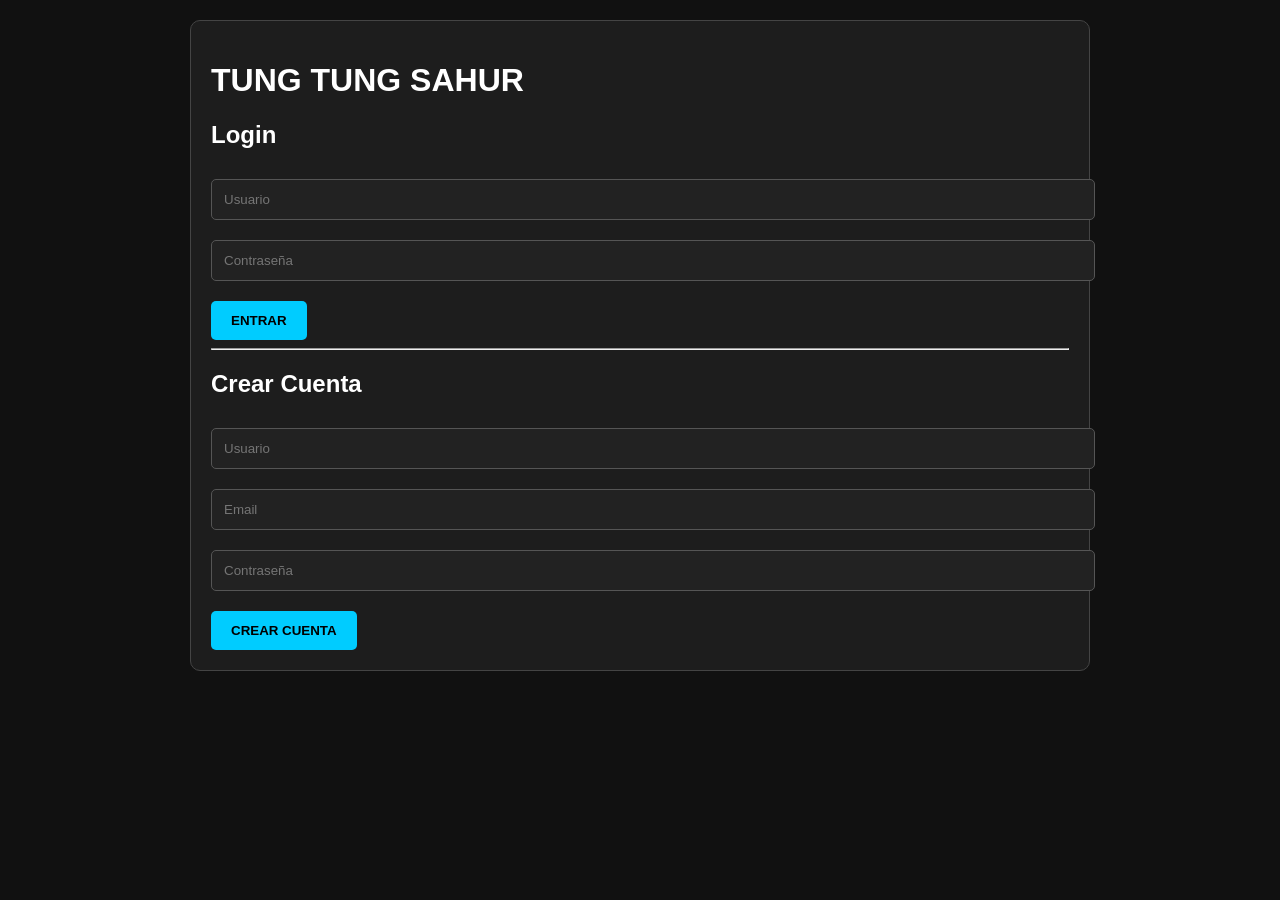
<file: index.html>
<!DOCTYPE html>
<html lang="es">
<head>
<meta charset="UTF-8">
<meta name="viewport" content="width=device-width, initial-scale=1.0">

<title>TUNG TUNG SAHUR PYTHON EDITION</title>

<style>

body{
    margin:0;
    font-family:Arial, Helvetica, sans-serif;
    background:#111;
    color:white;
}

.container{
    max-width:900px;
    margin:auto;
    padding:20px;
}

.card{
    background:#1d1d1d;
    border:1px solid #444;
    border-radius:10px;
    padding:20px;
    margin-bottom:20px;
}

input{
    width:100%;
    padding:12px;
    margin-top:10px;
    margin-bottom:10px;
    background:#222;
    border:1px solid #555;
    color:white;
    border-radius:5px;
}

button{
    padding:12px 20px;
    border:none;
    border-radius:5px;
    cursor:pointer;
    background:#00ccff;
    color:black;
    font-weight:bold;
    margin-top:10px;
}

button:hover{
    opacity:0.8;
}

.hidden{
    display:none;
}

#gachaResult{
    font-size:30px;
    margin-top:20px;
}

.inventory{
    display:grid;
    grid-template-columns:repeat(auto-fill,minmax(80px,1fr));
    gap:10px;
}

.item{
    background:#222;
    border:1px solid #555;
    border-radius:10px;
    text-align:center;
    padding:15px;
    font-size:30px;
}

.leaderboard-entry{
    background:#222;
    padding:10px;
    margin-top:10px;
    border-radius:5px;
}

</style>
</head>

<body>

<div class="container">

<!-- AUTH -->
<div id="authSection" class="card">

<h1>TUNG TUNG SAHUR</h1>

<h2>Login</h2>

<input type="text" id="loginUsername" placeholder="Usuario">
<input type="password" id="loginPassword" placeholder="Contraseña">

<button onclick="login()">ENTRAR</button>

<hr>

<h2>Crear Cuenta</h2>

<input type="text" id="signupUsername" placeholder="Usuario">
<input type="email" id="signupEmail" placeholder="Email">
<input type="password" id="signupPassword" placeholder="Contraseña">

<button onclick="signup()">CREAR CUENTA</button>

</div>

<!-- APP -->
<div id="appSection" class="hidden">

<div class="card">

<h2>Bienvenido <span id="usernameDisplay"></span></h2>

<p>Coins: <span id="coinsDisplay">0</span></p>
<p>Clicks: <span id="clicksDisplay">0</span></p>
<p>Nivel Caos: <span id="chaosDisplay">1</span></p>

<button onclick="doChaosClick()">🌀 CLICK CAÓTICO 🌀</button>
<button onclick="loadQuote()">📜 FRASE</button>
<button onclick="logout()">🚪 SALIR</button>

<p id="quoteBox"></p>

</div>

<!-- PROFILE -->
<div class="card">

<h2>Perfil</h2>

<textarea id="bioInput" style="width:100%;height:100px;background:#222;color:white;"></textarea>

<button onclick="saveProfile()">GUARDAR PERFIL</button>

</div>

<!-- GACHA -->
<div class="card">

<h2>🎁 GACHA 🎁</h2>

<button onclick="pullGacha(10)">Caja Básica - 10 Coins</button>
<button onclick="pullGacha(50)">Caja Premium - 50 Coins</button>

<div id="gachaResult"></div>

</div>

<!-- INVENTORY -->
<div class="card">

<h2>Inventario</h2>

<div id="inventory" class="inventory"></div>

</div>

<!-- LEADERBOARD -->
<div class="card">

<h2>Leaderboard</h2>

<button onclick="loadLeaderboard()">ACTUALIZAR</button>

<div id="leaderboard"></div>

</div>

</div>

</div>

<script>

const API = "http://127.0.0.1:5000";

let currentUser = null;

async function signup(){

    const username = document.getElementById("signupUsername").value;
    const email = document.getElementById("signupEmail").value;
    const password = document.getElementById("signupPassword").value;

    const response = await fetch(API + "/signup",{
        method:"POST",
        headers:{
            "Content-Type":"application/json"
        },
        body:JSON.stringify({
            username,
            email,
            password
        })
    });

    const data = await response.json();

    alert(data.message);
}

async function login(){

    const username = document.getElementById("loginUsername").value;
    const password = document.getElementById("loginPassword").value;

    const response = await fetch(API + "/login",{
        method:"POST",
        headers:{
            "Content-Type":"application/json"
        },
        body:JSON.stringify({
            username,
            password
        })
    });

    const data = await response.json();

    if(data.success){

        currentUser = data.user;

        document.getElementById("authSection").classList.add("hidden");
        document.getElementById("appSection").classList.remove("hidden");

        updateUI();

        loadProfile();

    }else{
        alert(data.message);
    }
}

function logout(){

    currentUser = null;

    document.getElementById("authSection").classList.remove("hidden");
    document.getElementById("appSection").classList.add("hidden");
}

function updateUI(){

    document.getElementById("usernameDisplay").innerText = currentUser.username;
    document.getElementById("coinsDisplay").innerText = currentUser.coins;
    document.getElementById("clicksDisplay").innerText = currentUser.clicks;
    document.getElementById("chaosDisplay").innerText = currentUser.chaos_level;
}

async function doChaosClick(){

    const response = await fetch(API + "/click",{
        method:"POST",
        headers:{
            "Content-Type":"application/json"
        },
        body:JSON.stringify({
            username:currentUser.username
        })
    });

    const data = await response.json();

    currentUser.coins = data.coins;
    currentUser.clicks = data.clicks;
    currentUser.chaos_level = data.chaos_level;

    updateUI();
}

async function pullGacha(cost){

    const response = await fetch(API + "/gacha/pull",{
        method:"POST",
        headers:{
            "Content-Type":"application/json"
        },
        body:JSON.stringify({
            username:currentUser.username,
            cost:cost
        })
    });

    const data = await response.json();

    if(!data.success){
        alert(data.message);
        return;
    }

    const item = data.item;

    document.getElementById("gachaResult").innerHTML = `
        <div>
            <div style="font-size:60px">${item.emoji}</div>
            <div>${item.name}</div>
            <div>${item.rarity}</div>
        </div>
    `;

    await loadProfile();
}

async function loadProfile(){

    const response = await fetch(API + "/profile/" + currentUser.username);

    const data = await response.json();

    const profile = data.profile;

    currentUser.coins = profile.coins;
    currentUser.clicks = profile.clicks;
    currentUser.chaos_level = profile.chaos_level;

    updateUI();

    document.getElementById("bioInput").value = profile.bio;

    const inventory = document.getElementById("inventory");

    inventory.innerHTML = "";

    profile.inventory.forEach(item => {

        inventory.innerHTML += `
            <div class="item">
                <div>${item.emoji}</div>
                <small>${item.rarity}</small>
            </div>
        `;
    });
}

async function saveProfile(){

    const bio = document.getElementById("bioInput").value;

    const response = await fetch(API + "/profile/update",{
        method:"POST",
        headers:{
            "Content-Type":"application/json"
        },
        body:JSON.stringify({
            username:currentUser.username,
            bio:bio
        })
    });

    const data = await response.json();

    if(data.success){
        alert("Perfil guardado");
    }
}

async function loadLeaderboard(){

    const response = await fetch(API + "/leaderboard");

    const data = await response.json();

    const board = document.getElementById("leaderboard");

    board.innerHTML = "";

    data.leaderboard.forEach(user => {

        board.innerHTML += `
            <div class="leaderboard-entry">
                👤 ${user.username}
                <br>
                Nivel: ${user.chaos_level}
                <br>
                Clicks: ${user.clicks}
                <br>
                Coins: ${user.coins}
            </div>
        `;
    });
}

async function loadQuote(){

    const response = await fetch(API + "/chaos-quote");

    const data = await response.json();

    document.getElementById("quoteBox").innerText = data.quote;
}

</script>

</body>
</html>
</file>
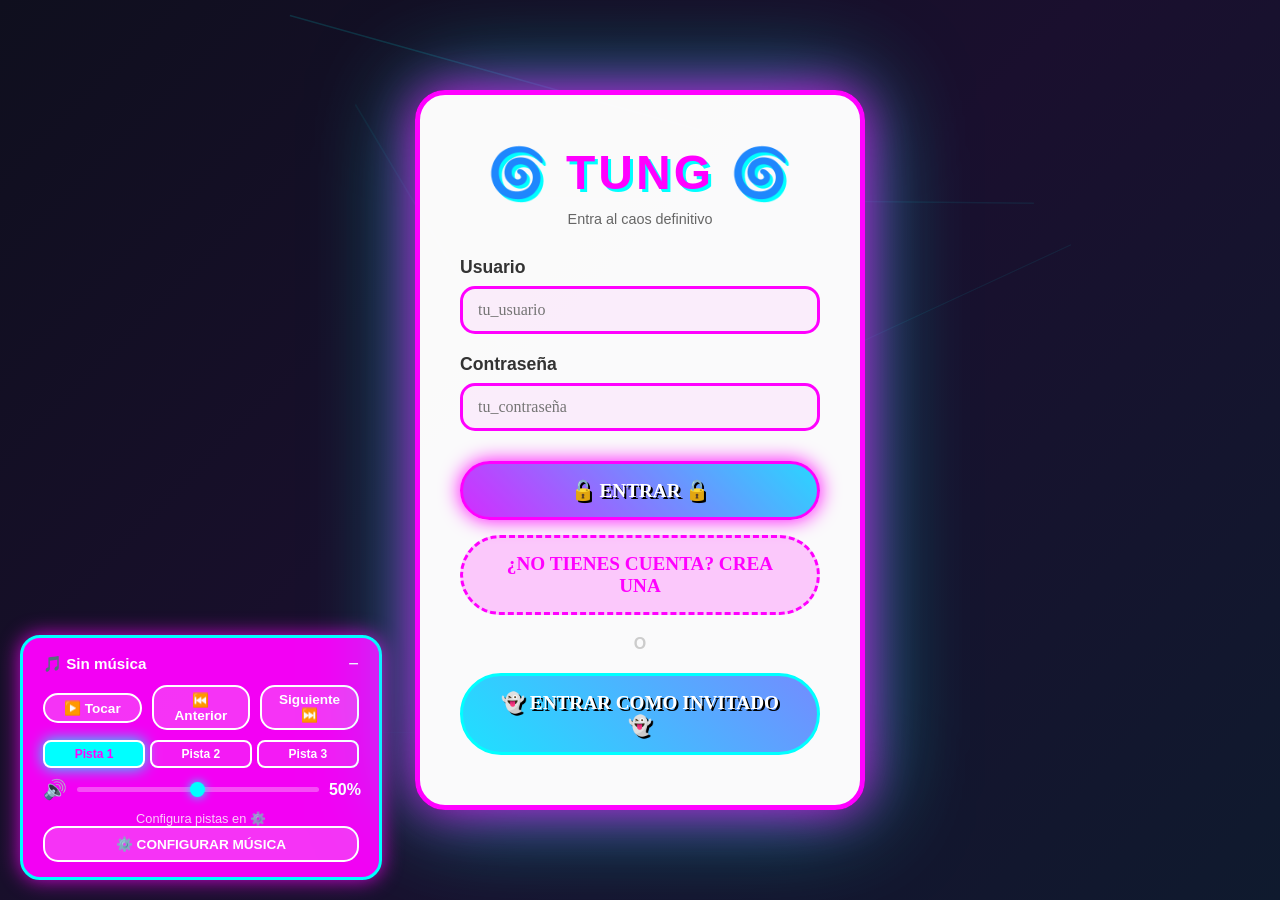
<file: Tung tung sahur/index.html>
<!DOCTYPE html>
<html lang="es">
<head>
    <meta charset="UTF-8">
    <meta name="viewport" content="width=device-width, initial-scale=1.0">
    <title>TUNG TUNG SAHUR - El Brainrot Supremo</title>
    <style>
        * {
            margin: 0;
            padding: 0;
            box-sizing: border-box;
        }

        body {
            font-family: 'Segoe UI', Tahoma, Geneva, Verdana, sans-serif;
            background: linear-gradient(135deg, #0f0f1e 0%, #1a0f2e 50%, #0f1a2e 100%);
            background-attachment: fixed;
            min-height: 100vh;
            overflow-x: hidden;
            color: #ddd;
        }

        #canvas-background {
            position: fixed;
            top: 0;
            left: 0;
            z-index: -1;
        }

        /* ===== PANTALLA DE AUTENTICACIÓN ===== */
        .auth-container {
            display: flex;
            justify-content: center;
            align-items: center;
            min-height: 100vh;
            position: fixed;
            top: 0;
            left: 0;
            width: 100%;
            z-index: 1000;
        }

        .auth-container.hidden {
            display: none;
        }

        .auth-box {
            background: rgba(255, 255, 255, 0.98);
            border-radius: 30px;
            padding: 50px 40px;
            box-shadow: 0 0 50px rgba(255, 0, 255, 0.8), 0 0 100px rgba(0, 255, 255, 0.6);
            border: 5px solid #ff00ff;
            max-width: 450px;
            width: 90%;
            animation: popIn 0.5s ease-out;
        }

        @keyframes popIn {
            0% {
                transform: scale(0.5) rotate(-10deg);
                opacity: 0;
            }
            100% {
                transform: scale(1) rotate(0deg);
                opacity: 1;
            }
        }

        .auth-box h1 {
            color: #ff00ff;
            text-align: center;
            font-size: 3em;
            margin-bottom: 10px;
            text-shadow: 3px 3px #00ffff;
            animation: bounce 0.4s infinite;
        }

        .auth-box p {
            text-align: center;
            color: #666;
            margin-bottom: 30px;
            font-size: 0.9em;
        }

        .form-group {
            margin-bottom: 20px;
        }

        .form-group label {
            display: block;
            color: #333;
            font-weight: bold;
            margin-bottom: 8px;
            font-size: 1.1em;
        }

        .form-group input {
            width: 100%;
            padding: 12px 15px;
            border: 3px solid #ff00ff;
            border-radius: 15px;
            font-size: 1em;
            font-family: 'Comic Sans MS', cursive;
            transition: all 0.3s;
            background: rgba(255, 0, 255, 0.05);
        }

        .form-group input:focus {
            outline: none;
            border-color: #00ffff;
            box-shadow: 0 0 15px #00ffff;
            background: rgba(0, 255, 255, 0.1);
        }

        .button-group {
            display: flex;
            flex-direction: column;
            gap: 15px;
            margin-top: 30px;
        }

        .btn {
            padding: 15px 30px;
            font-size: 1.2em;
            border: none;
            border-radius: 50px;
            cursor: pointer;
            font-weight: bold;
            text-transform: uppercase;
            transition: all 0.3s;
            font-family: 'Comic Sans MS', cursive;
            animation: buttonPulse 2s ease-in-out infinite;
        }

        @keyframes buttonPulse {
            0%, 100% { transform: scale(1); }
            50% { transform: scale(1.05); }
        }

        .btn-primary {
            background: linear-gradient(45deg, #ff00ff, #00ffff, #ffff00);
            background-size: 300% 300%;
            color: white;
            border: 3px solid #ff00ff;
            text-shadow: 2px 2px #000;
            box-shadow: 0 0 20px #ff00ff;
        }

        .btn-primary:hover {
            box-shadow: 0 0 30px #ff00ff, 0 0 50px #00ffff;
            transform: scale(1.05) rotate(2deg);
        }

        .btn-primary:active {
            transform: scale(0.95);
        }

        .btn-secondary {
            background: linear-gradient(45deg, #00ffff, #ff00ff);
            background-size: 300% 300%;
            color: white;
            border: 3px solid #00ffff;
            text-shadow: 2px 2px #000;
        }

        .btn-secondary:hover {
            box-shadow: 0 0 30px #00ffff;
            transform: scale(1.05);
        }

        .btn-ghost {
            background: rgba(255, 0, 255, 0.2);
            color: #ff00ff;
            border: 3px dashed #ff00ff;
        }

        .btn-ghost:hover {
            background: rgba(255, 0, 255, 0.4);
            box-shadow: 0 0 20px #ff00ff;
        }

        .toggle-form {
            text-align: center;
            margin-top: 20px;
            color: #666;
        }

        .toggle-form a {
            color: #ff00ff;
            cursor: pointer;
            text-decoration: underline;
            font-weight: bold;
        }

        .toggle-form a:hover {
            color: #00ffff;
        }

        .error-message {
            background: #ff6b9d;
            color: white;
            padding: 12px 15px;
            border-radius: 15px;
            margin-bottom: 20px;
            text-align: center;
            display: none;
            animation: shake 0.5s;
        }

        .error-message.show {
            display: block;
        }

        @keyframes shake {
            0%, 100% { transform: translateX(0); }
            25% { transform: translateX(-10px); }
            75% { transform: translateX(10px); }
        }

        .divider {
            text-align: center;
            margin: 20px 0;
            color: #ccc;
            font-weight: bold;
        }

        /* ===== PANTALLA PRINCIPAL ===== */
        .main-container {
            display: none;
        }

        .main-container.active {
            display: block;
        }

        header {
            text-align: center;
            padding: 30px 20px;
            text-shadow: none;
            position: relative;
            z-index: 10;
            background: rgba(15, 15, 30, 0.8);
            border-bottom: 2px solid #00ffff;
        }

        .header-top {
            display: flex;
            justify-content: space-between;
            align-items: center;
            margin-bottom: 15px;
            padding: 0 20px;
            gap: 15px;
        }

        .user-info {
            background: rgba(0, 255, 255, 0.1);
            color: #00ffff;
            padding: 10px 20px;
            border-radius: 8px;
            border: 1px solid #00ffff;
            animation: none;
            font-size: 0.95em;
        }

        .user-info span {
            font-weight: bold;
        }

        .logout-btn {
            background: rgba(255, 0, 0, 0.2);
            color: #ff6b9d;
            border: 1px solid #ff6b9d;
            padding: 10px 20px;
            border-radius: 8px;
            cursor: pointer;
            font-weight: bold;
            font-family: 'Segoe UI', Tahoma, Geneva, Verdana, sans-serif;
            transition: all 0.3s;
        }

        .logout-btn:hover {
            background: rgba(255, 0, 0, 0.3);
            box-shadow: 0 0 10px #ff6b9d;
            transform: scale(1.05);
        }

        h1 {
            font-size: 2.5em;
            color: #00ffff;
            text-transform: uppercase;
            letter-spacing: 3px;
            animation: none;
            text-shadow: none;
            margin-bottom: 5px;
        }

        @keyframes bounce {
            0%, 100% { transform: translateY(0) skewY(-2deg); }
            50% { transform: translateY(-30px) skewY(2deg); }
        }

        @keyframes glitch {
            0%, 100% { clip-path: polygon(0 0, 100% 0, 100% 100%, 0 100%); }
            20% { clip-path: polygon(0 20%, 100% 0, 100% 80%, 0 100%); }
            40% { clip-path: polygon(0 0, 100% 20%, 100% 100%, 0 80%); }
        }

        .subtitle {
            font-size: 1.2em;
            color: #ff00ff;
            animation: none;
            display: inline-block;
            text-shadow: none;
            letter-spacing: 2px;
        }

        @keyframes float {
            0%, 100% { transform: translateY(0px); }
            50% { transform: translateY(-10px); }
        }

        .container {
            max-width: 900px;
            margin: 30px auto;
            padding: 20px;
            position: relative;
            z-index: 5;
        }

        .card {
            background: rgba(30, 30, 50, 0.95);
            border-radius: 8px;
            padding: 0;
            margin: 15px 0;
            transform: none;
            box-shadow: 0 4px 15px rgba(0, 255, 255, 0.1);
            border: 1px solid rgba(0, 255, 255, 0.3);
            transition: all 0.3s;
            animation: none;
            overflow: hidden;
        }

        .card:hover {
            transform: translateY(-2px);
            box-shadow: 0 6px 20px rgba(0, 255, 255, 0.2);
            border-color: rgba(0, 255, 255, 0.5);
        }

        .card-header {
            background: linear-gradient(90deg, rgba(0, 255, 255, 0.1), rgba(255, 0, 255, 0.1));
            padding: 15px 20px;
            cursor: pointer;
            display: flex;
            justify-content: space-between;
            align-items: center;
            border-bottom: 1px solid rgba(0, 255, 255, 0.3);
            user-select: none;
        }

        .card-header:hover {
            background: linear-gradient(90deg, rgba(0, 255, 255, 0.2), rgba(255, 0, 255, 0.2));
        }

        .card h2 {
            color: #00ffff;
            font-size: 1.4em;
            margin: 0;
            animation: none;
            text-shadow: none;
        }

        .card-toggle {
            color: #00ffff;
            font-size: 1.3em;
            transition: transform 0.3s;
        }

        .card-toggle.open {
            transform: rotate(180deg);
        }

        .card-content {
            display: none;
            padding: 20px;
            animation: none;
        }

        .card-content.open {
            display: block;
        }

        .card p {
            color: #ccc;
            font-size: 0.95em;
            line-height: 1.6;
            animation: none;
            margin: 0;
        }

        .emoji-wall {
            font-size: 2em;
            text-align: center;
            margin: 20px 0;
            animation: none;
            line-height: 1.2;
            opacity: 0.7;
        }

        @keyframes wiggle {
            0%, 100% { transform: translateX(0) rotateZ(0deg); }
            25% { transform: translateX(-15px) rotateZ(-5deg); }
            75% { transform: translateX(15px) rotateZ(5deg); }
        }

        .button {
            background: linear-gradient(135deg, #00ffff, #ff00ff);
            color: white;
            border: 1px solid rgba(0, 255, 255, 0.5);
            padding: 12px 25px;
            font-size: 1em;
            border-radius: 6px;
            cursor: pointer;
            margin: 10px;
            font-weight: bold;
            text-transform: uppercase;
            transition: all 0.3s;
            animation: none;
            text-shadow: none;
            font-family: 'Segoe UI', Tahoma, Geneva, Verdana, sans-serif;
        }

        .button:hover {
            transform: translateY(-2px);
            box-shadow: 0 0 15px rgba(0, 255, 255, 0.5);
        }

        .button:active {
            transform: translateY(0);
        }

        .gallery {
            display: grid;
            grid-template-columns: repeat(auto-fit, minmax(100px, 1fr));
            gap: 10px;
            margin: 15px 0;
        }

        .gallery-item {
            background: rgba(0, 255, 255, 0.1);
            aspect-ratio: 1;
            border-radius: 8px;
            display: flex;
            align-items: center;
            justify-content: center;
            font-size: 2.5em;
            transform: none;
            box-shadow: none;
            transition: all 0.3s;
            border: 1px solid rgba(0, 255, 255, 0.3);
        }

        @keyframes gradientMove {
            0%, 100% { background-position: 0% 50%; }
            50% { background-position: 100% 50%; }
        }

        .gallery-item:hover {
            background: rgba(0, 255, 255, 0.2);
            border-color: rgba(0, 255, 255, 0.7);
            transform: translateY(-3px);
            box-shadow: 0 4px 12px rgba(0, 255, 255, 0.2);
        }

        footer {
            text-align: center;
            color: #00ffff;
            padding: 30px;
            font-size: 0.95em;
            text-transform: uppercase;
            text-shadow: none;
            position: relative;
            z-index: 5;
            animation: none;
            border-top: 1px solid rgba(0, 255, 255, 0.3);
            background: rgba(15, 15, 30, 0.8);
        }

        .random-text {
            display: inline;
            animation: randomPos 0.2s infinite;
        }

        @keyframes randomPos {
            0%, 100% { transform: translateY(0px) translateX(0px) rotate(0deg); }
            25% { transform: translateY(-5px) translateX(-3px) rotate(-1deg); }
            75% { transform: translateY(5px) translateX(3px) rotate(1deg); }
        }

        .counter {
            position: fixed;
            bottom: 20px;
            right: 20px;
            background: rgba(0, 255, 255, 0.9);
            color: #0f0f1e;
            padding: 12px 20px;
            border-radius: 8px;
            font-size: 1em;
            font-weight: bold;
            z-index: 100;
            border: 1px solid #00ffff;
            box-shadow: 0 0 15px rgba(0, 255, 255, 0.5);
            animation: none;
        }

        /* ===== PERFIL DE USUARIO ===== */
        .profile-container {
            display: none;
            position: fixed;
            top: 0;
            left: 0;
            width: 100%;
            height: 100%;
            background: rgba(0, 0, 0, 0.8);
            z-index: 2000;
            overflow-y: auto;
            padding: 40px 20px;
        }

        .profile-container.active {
            display: flex;
            justify-content: center;
            align-items: flex-start;
            padding-top: 60px;
        }

        .profile-modal {
            background: white;
            border-radius: 30px;
            padding: 40px;
            max-width: 600px;
            width: 100%;
            box-shadow: 0 0 50px rgba(255, 0, 255, 0.8);
            border: 5px solid #ff00ff;
            animation: popIn 0.5s ease-out;
            position: relative;
        }

        .profile-close {
            position: absolute;
            top: 20px;
            right: 20px;
            background: linear-gradient(45deg, #ff0000, #ff6b9d);
            color: white;
            border: none;
            width: 40px;
            height: 40px;
            border-radius: 50%;
            cursor: pointer;
            font-size: 1.5em;
            display: flex;
            align-items: center;
            justify-content: center;
            transition: all 0.3s;
        }

        .profile-close:hover {
            transform: scale(1.1) rotate(90deg);
            box-shadow: 0 0 20px #ff0000;
        }

        .profile-header {
            text-align: center;
            margin-bottom: 30px;
            padding-bottom: 20px;
            border-bottom: 3px dashed #ff00ff;
        }

        .avatar {
            width: 120px;
            height: 120px;
            border-radius: 50%;
            margin: 0 auto 20px;
            display: flex;
            align-items: center;
            justify-content: center;
            font-size: 4em;
            border: 5px solid #ff00ff;
            animation: avatarSpin 20s linear infinite;
            box-shadow: 0 0 20px #ff00ff;
        }

        @keyframes avatarSpin {
            0% { transform: rotate(0deg); }
            100% { transform: rotate(360deg); }
        }

        .avatar.guest {
            background: linear-gradient(45deg, #00ffff, #ffff00);
        }

        .avatar.registered {
            background: linear-gradient(45deg, #ff00ff, #00ffff);
        }

        .profile-username {
            font-size: 2em;
            color: #ff00ff;
            text-shadow: 2px 2px #00ffff;
            margin-bottom: 5px;
        }

        .profile-type {
            display: inline-block;
            padding: 5px 15px;
            border-radius: 20px;
            font-size: 0.9em;
            font-weight: bold;
            margin-top: 10px;
        }

        .profile-type.guest {
            background: #00ffff;
            color: #000;
        }

        .profile-type.registered {
            background: #ff00ff;
            color: white;
        }

        .profile-stats {
            display: grid;
            grid-template-columns: repeat(2, 1fr);
            gap: 15px;
            margin: 30px 0;
        }

        .stat-box {
            background: rgba(255, 0, 255, 0.1);
            border: 3px solid #ff00ff;
            border-radius: 15px;
            padding: 15px;
            text-align: center;
            animation: statPulse 2s ease-in-out infinite;
        }

        @keyframes statPulse {
            0%, 100% { transform: scale(1); }
            50% { transform: scale(1.05); }
        }

        .stat-value {
            font-size: 1.8em;
            font-weight: bold;
            color: #ff00ff;
        }

        .stat-label {
            color: #666;
            font-size: 0.9em;
            margin-top: 5px;
        }

        .profile-section {
            margin: 25px 0;
        }

        .profile-section h3 {
            color: #ff00ff;
            margin-bottom: 15px;
            font-size: 1.3em;
            border-bottom: 2px solid #00ffff;
            padding-bottom: 10px;
        }

        .profile-info {
            display: flex;
            justify-content: space-between;
            align-items: center;
            padding: 10px 0;
            border-bottom: 1px dashed #ddd;
        }

        .profile-info:last-child {
            border-bottom: none;
        }

        .profile-label {
            font-weight: bold;
            color: #333;
        }

        .profile-value {
            color: #666;
        }

        .bio-input {
            width: 100%;
            padding: 12px;
            border: 3px solid #ff00ff;
            border-radius: 10px;
            font-family: 'Comic Sans MS', cursive;
            font-size: 0.95em;
            resize: vertical;
            min-height: 80px;
            background: rgba(255, 0, 255, 0.05);
        }

        .bio-input:focus {
            outline: none;
            border-color: #00ffff;
            box-shadow: 0 0 15px #00ffff;
        }

        .edit-toggle {
            display: flex;
            gap: 10px;
            margin-top: 20px;
        }

        .btn-edit {
            flex: 1;
            padding: 12px;
            background: linear-gradient(45deg, #ff00ff, #00ffff);
            color: white;
            border: none;
            border-radius: 15px;
            cursor: pointer;
            font-weight: bold;
            font-family: 'Comic Sans MS', cursive;
            transition: all 0.3s;
        }

        .btn-edit:hover {
            transform: scale(1.05);
            box-shadow: 0 0 20px #ff00ff;
        }

        .profile-achievements {
            display: grid;
            grid-template-columns: repeat(auto-fit, minmax(80px, 1fr));
            gap: 10px;
            margin-top: 15px;
        }

        .achievement {
            text-align: center;
            padding: 10px;
            background: linear-gradient(45deg, #ff00ff, #00ffff);
            border-radius: 10px;
            font-size: 2em;
            cursor: pointer;
            transition: all 0.3s;
            animation: achievementFloat 2s ease-in-out infinite;
        }

        @keyframes achievementFloat {
            0%, 100% { transform: translateY(0); }
            50% { transform: translateY(-5px); }
        }

        .achievement:hover {
            transform: scale(1.15);
            box-shadow: 0 0 20px #ff00ff;
        }

        /* ===== SISTEMA GACHA ===== */
        .gacha-container {
            display: none;
            position: fixed;
            top: 0;
            left: 0;
            width: 100%;
            height: 100%;
            background: rgba(0, 0, 0, 0.9);
            z-index: 2000;
            overflow-y: auto;
            padding: 40px 20px;
        }

        .gacha-container.active {
            display: flex;
            justify-content: center;
            align-items: flex-start;
            padding-top: 40px;
        }

        .gacha-modal {
            background: white;
            border-radius: 30px;
            padding: 40px;
            max-width: 700px;
            width: 100%;
            box-shadow: 0 0 50px rgba(255, 0, 255, 0.8);
            border: 5px solid #ff00ff;
            animation: popIn 0.5s ease-out;
            position: relative;
        }

        .gacha-close {
            position: absolute;
            top: 20px;
            right: 20px;
            background: linear-gradient(45deg, #ff0000, #ff6b9d);
            color: white;
            border: none;
            width: 40px;
            height: 40px;
            border-radius: 50%;
            cursor: pointer;
            font-size: 1.5em;
            display: flex;
            align-items: center;
            justify-content: center;
            transition: all 0.3s;
        }

        .gacha-close:hover {
            transform: scale(1.1) rotate(90deg);
            box-shadow: 0 0 20px #ff0000;
        }

        .gacha-header {
            text-align: center;
            margin-bottom: 30px;
            padding-bottom: 20px;
            border-bottom: 3px dashed #ff00ff;
        }

        .gacha-header h2 {
            color: #ff00ff;
            font-size: 2.5em;
            text-shadow: 2px 2px #00ffff;
            margin-bottom: 10px;
        }

        .gacha-stats {
            display: grid;
            grid-template-columns: repeat(2, 1fr);
            gap: 15px;
            margin: 20px 0;
        }

        .gacha-stat {
            background: rgba(255, 0, 255, 0.1);
            border: 2px solid #ff00ff;
            border-radius: 10px;
            padding: 10px;
            text-align: center;
        }

        .gacha-stat-value {
            font-size: 1.6em;
            font-weight: bold;
            color: #ff00ff;
        }

        .gacha-stat-label {
            color: #666;
            font-size: 0.85em;
        }

        .gacha-tabs {
            display: flex;
            gap: 10px;
            margin-bottom: 20px;
            border-bottom: 3px solid #ff00ff;
            padding-bottom: 15px;
            flex-wrap: wrap;
        }

        .gacha-tab {
            padding: 8px 15px;
            background: rgba(255, 0, 255, 0.1);
            border: 2px solid #ff00ff;
            border-radius: 20px;
            cursor: pointer;
            font-weight: bold;
            color: #ff00ff;
            transition: all 0.3s;
            font-size: 0.9em;
        }

        .gacha-tab.active {
            background: linear-gradient(45deg, #ff00ff, #00ffff);
            color: white;
            box-shadow: 0 0 15px #ff00ff;
        }

        .gacha-tab:hover {
            transform: scale(1.05);
        }

        .gacha-content {
            display: none;
        }

        .gacha-content.active {
            display: block;
        }

        .gacha-boxes {
            display: grid;
            grid-template-columns: repeat(auto-fit, minmax(150px, 1fr));
            gap: 15px;
            margin-bottom: 20px;
        }

        .gacha-box {
            background: linear-gradient(135deg, #ff00ff, #00ffff);
            border-radius: 15px;
            padding: 20px;
            text-align: center;
            cursor: pointer;
            transition: all 0.3s;
            border: 3px solid #fff;
            box-shadow: 0 0 15px rgba(255, 0, 255, 0.5);
        }

        .gacha-box:hover {
            transform: scale(1.1) rotateY(10deg);
            box-shadow: 0 0 25px rgba(255, 0, 255, 0.8);
        }

        .gacha-box:active {
            transform: scale(0.95);
        }

        .gacha-box-name {
            font-weight: bold;
            color: white;
            margin-bottom: 5px;
            font-size: 0.95em;
            text-shadow: 2px 2px #000;
        }

        .gacha-box-cost {
            font-size: 1.3em;
            color: #ffff00;
            font-weight: bold;
            text-shadow: 1px 1px #000;
        }

        .gacha-inventory-grid {
            display: grid;
            grid-template-columns: repeat(auto-fill, minmax(100px, 1fr));
            gap: 10px;
            margin-top: 20px;
        }

        .gacha-item {
            aspect-ratio: 1;
            border-radius: 15px;
            border: 3px solid #ff00ff;
            display: flex;
            align-items: center;
            justify-content: center;
            font-size: 3em;
            cursor: pointer;
            transition: all 0.3s;
            position: relative;
            overflow: hidden;
        }

        .gacha-item:hover {
            transform: scale(1.1);
            box-shadow: 0 0 20px #ff00ff;
        }

        .gacha-rarity-common {
            background: linear-gradient(135deg, #cccccc, #999999);
            border-color: #666666;
        }

        .gacha-rarity-rare {
            background: linear-gradient(135deg, #4da6ff, #0066ff);
            border-color: #0066ff;
        }

        .gacha-rarity-epic {
            background: linear-gradient(135deg, #9933ff, #6600cc);
            border-color: #6600cc;
        }

        .gacha-rarity-legendary {
            background: linear-gradient(135deg, #ffaa00, #ff6600);
            border-color: #ff6600;
        }

        .gacha-rarity-mythic {
            background: linear-gradient(135deg, #ff00ff, #00ffff);
            border-color: #ff00ff;
            animation: mythicGlow 1.5s ease-in-out infinite;
        }

        @keyframes mythicGlow {
            0%, 100% { box-shadow: 0 0 10px #ff00ff; }
            50% { box-shadow: 0 0 30px #00ffff; }
        }

        .gacha-rarity-label {
            position: absolute;
            top: 5px;
            right: 5px;
            background: rgba(0, 0, 0, 0.7);
            color: white;
            padding: 2px 8px;
            border-radius: 5px;
            font-size: 0.7em;
            font-weight: bold;
        }

        .gacha-pull-result {
            display: none;
            position: fixed;
            top: 50%;
            left: 50%;
            transform: translate(-50%, -50%);
            z-index: 3000;
        }

        .gacha-pull-result.active {
            display: flex;
            flex-direction: column;
            align-items: center;
            gap: 20px;
        }

        .gacha-pull-box {
            background: white;
            border-radius: 20px;
            padding: 40px;
            border: 5px solid #ff00ff;
            box-shadow: 0 0 50px rgba(255, 0, 255, 0.8);
            text-align: center;
            animation: pullPop 0.6s cubic-bezier(0.68, -0.55, 0.265, 1.55);
        }

        @keyframes pullPop {
            0% {
                transform: scale(0) rotate(-180deg);
                opacity: 0;
            }
            100% {
                transform: scale(1) rotate(0);
                opacity: 1;
            }
        }

        .gacha-pull-item {
            font-size: 5em;
            margin: 20px 0;
            animation: itemBounce 0.8s ease-in-out;
        }

        @keyframes itemBounce {
            0%, 100% { transform: scale(1) translateY(0); }
            50% { transform: scale(1.2) translateY(-30px); }
        }

        .gacha-pull-name {
            font-size: 1.8em;
            color: #ff00ff;
            font-weight: bold;
            text-shadow: 2px 2px #00ffff;
            margin: 10px 0;
        }

        .gacha-pull-rarity {
            font-size: 1.3em;
            font-weight: bold;
            padding: 8px 15px;
            border-radius: 15px;
            display: inline-block;
            margin-bottom: 15px;
            color: white;
        }

        .rarity-common { background: #666666; }
        .rarity-rare { background: #0066ff; }
        .rarity-epic { background: #6600cc; }
        .rarity-legendary { background: #ff6600; }
        .rarity-mythic { background: linear-gradient(45deg, #ff00ff, #00ffff); }

        .gacha-pull-text {
            color: #333;
            margin-bottom: 15px;
        }

        .gacha-pull-btn {
            padding: 12px 30px;
            background: linear-gradient(45deg, #ff00ff, #00ffff);
            color: white;
            border: none;
            border-radius: 20px;
            cursor: pointer;
            font-weight: bold;
            font-family: 'Comic Sans MS', cursive;
            transition: all 0.3s;
        }

        .gacha-pull-btn:hover {
            transform: scale(1.1);
            box-shadow: 0 0 20px #ff00ff;
        }

        .gacha-insufficient {
            background: #ff6b9d;
            color: white;
            padding: 15px;
            border-radius: 10px;
            margin-bottom: 15px;
            text-align: center;
            display: none;
        }

        .gacha-insufficient.show {
            display: block;
            animation: shake 0.5s;
        }

        /* ===== SISTEMA DE MÚSICA ===== */
        .music-player {
            position: fixed;
            bottom: 20px;
            left: 20px;
            background: rgba(255, 0, 255, 0.95);
            border: 3px solid #00ffff;
            border-radius: 20px;
            padding: 15px 20px;
            z-index: 500;
            box-shadow: 0 0 20px rgba(255, 0, 255, 0.8);
            animation: playerBounce 0.5s ease-out;
            min-width: 300px;
        }

        @keyframes playerBounce {
            0% {
                transform: scale(0) translateY(100px);
                opacity: 0;
            }
            100% {
                transform: scale(1) translateY(0);
                opacity: 1;
            }
        }

        .music-header {
            color: white;
            font-weight: bold;
            font-size: 0.95em;
            margin-bottom: 10px;
            display: flex;
            justify-content: space-between;
            align-items: center;
        }

        .music-title {
            white-space: nowrap;
            overflow: hidden;
            text-overflow: ellipsis;
            flex: 1;
        }

        .music-toggle-btn {
            background: none;
            border: none;
            color: white;
            font-size: 1.2em;
            cursor: pointer;
            transition: all 0.3s;
        }

        .music-toggle-btn:hover {
            transform: scale(1.2);
            text-shadow: 0 0 10px #00ffff;
        }

        .music-controls {
            display: flex;
            gap: 10px;
            margin-bottom: 10px;
            align-items: center;
        }

        .music-btn {
            background: rgba(255, 255, 255, 0.2);
            border: 2px solid white;
            color: white;
            padding: 5px 12px;
            border-radius: 15px;
            cursor: pointer;
            font-size: 0.85em;
            font-weight: bold;
            transition: all 0.3s;
            flex: 1;
            text-align: center;
        }

        .music-btn:hover {
            background: rgba(255, 255, 255, 0.4);
            transform: scale(1.05);
        }

        .music-btn:active {
            transform: scale(0.95);
        }

        .music-btn.active {
            background: #00ffff;
            color: #ff00ff;
        }

        .volume-control {
            display: flex;
            gap: 10px;
            align-items: center;
            margin-bottom: 10px;
        }

        .volume-slider {
            flex: 1;
            height: 5px;
            background: rgba(255, 255, 255, 0.3);
            border-radius: 5px;
            outline: none;
            -webkit-appearance: none;
            appearance: none;
            cursor: pointer;
        }

        .volume-slider::-webkit-slider-thumb {
            -webkit-appearance: none;
            appearance: none;
            width: 15px;
            height: 15px;
            border-radius: 50%;
            background: #00ffff;
            cursor: pointer;
            box-shadow: 0 0 10px #00ffff;
        }

        .volume-slider::-moz-range-thumb {
            width: 15px;
            height: 15px;
            border-radius: 50%;
            background: #00ffff;
            cursor: pointer;
            border: none;
            box-shadow: 0 0 10px #00ffff;
        }

        .volume-icon {
            color: white;
            font-size: 1.2em;
        }

        .music-track-selector {
            display: flex;
            gap: 5px;
            margin-bottom: 10px;
        }

        .track-btn {
            flex: 1;
            padding: 5px;
            border: 2px solid white;
            background: rgba(255, 255, 255, 0.1);
            color: white;
            border-radius: 8px;
            cursor: pointer;
            font-size: 0.75em;
            transition: all 0.3s;
            font-weight: bold;
        }

        .track-btn.playing {
            background: #00ffff;
            color: #ff00ff;
            box-shadow: 0 0 15px #00ffff;
        }

        .track-btn:hover {
            transform: scale(1.05);
        }

        .music-info {
            color: rgba(255, 255, 255, 0.8);
            font-size: 0.8em;
            text-align: center;
        }

        .music-settings-btn {
            background: rgba(255, 255, 255, 0.2);
            border: 2px solid white;
            color: white;
            padding: 8px 15px;
            border-radius: 15px;
            cursor: pointer;
            font-size: 0.85em;
            transition: all 0.3s;
            width: 100%;
            font-weight: bold;
        }

        .music-settings-btn:hover {
            background: rgba(255, 255, 255, 0.4);
            transform: scale(1.05);
        }

        /* ===== MODAL SETTINGS MÚSICA ===== */
        .music-modal {
            display: none;
            position: fixed;
            top: 0;
            left: 0;
            width: 100%;
            height: 100%;
            background: rgba(0, 0, 0, 0.9);
            z-index: 3000;
            overflow-y: auto;
        }

        .music-modal.active {
            display: flex;
            justify-content: center;
            align-items: flex-start;
            padding: 40px 20px;
        }

        .music-settings-box {
            background: white;
            border-radius: 20px;
            padding: 30px;
            max-width: 600px;
            width: 100%;
            border: 5px solid #ff00ff;
            box-shadow: 0 0 50px rgba(255, 0, 255, 0.8);
            animation: popIn 0.5s ease-out;
        }

        .music-settings-close {
            position: absolute;
            top: 20px;
            right: 20px;
            background: #ff0000;
            color: white;
            border: none;
            width: 40px;
            height: 40px;
            border-radius: 50%;
            cursor: pointer;
            font-size: 1.5em;
            transition: all 0.3s;
            z-index: 3001;
        }

        .music-settings-close:hover {
            transform: scale(1.1) rotate(90deg);
        }

        .music-settings-box h2 {
            color: #ff00ff;
            margin-bottom: 20px;
            text-align: center;
            font-size: 2em;
            text-shadow: 2px 2px #00ffff;
        }

        .music-track-input {
            margin-bottom: 20px;
            padding: 15px;
            background: rgba(255, 0, 255, 0.1);
            border: 2px solid #ff00ff;
            border-radius: 10px;
        }

        .music-track-input label {
            display: block;
            color: #ff00ff;
            font-weight: bold;
            margin-bottom: 8px;
            font-size: 0.95em;
        }

        .music-track-input input {
            width: 100%;
            padding: 10px;
            border: 2px solid #00ffff;
            border-radius: 8px;
            font-family: 'Comic Sans MS', cursive;
            font-size: 0.9em;
            box-sizing: border-box;
        }

        .music-track-input input:focus {
            outline: none;
            box-shadow: 0 0 15px #00ffff;
        }

        .music-save-btn {
            width: 100%;
            padding: 15px;
            background: linear-gradient(45deg, #ff00ff, #00ffff);
            color: white;
            border: none;
            border-radius: 15px;
            cursor: pointer;
            font-weight: bold;
            font-size: 1.1em;
            font-family: 'Comic Sans MS', cursive;
            transition: all 0.3s;
        }

        .music-save-btn:hover {
            transform: scale(1.05);
            box-shadow: 0 0 20px #ff00ff;
        }

        .music-instructions {
            background: rgba(255, 0, 255, 0.1);
            border: 2px dashed #ff00ff;
            border-radius: 10px;
            padding: 15px;
            margin-top: 20px;
            color: #666;
            font-size: 0.9em;
            line-height: 1.6;
        }

        .music-instructions strong {
            color: #ff00ff;
        }
    </style>
</head>
<body>
    <canvas id="canvas-background"></canvas>

    <!-- ===== PANTALLA DE AUTENTICACIÓN ===== -->
    <div class="auth-container" id="authContainer">
        <div class="auth-box">
            <!-- FORMULARIO DE LOGIN -->
            <div id="loginForm">
                <h1>🌀 TUNG 🌀</h1>
                <p>Entra al caos definitivo</p>

                <div class="error-message" id="loginError"></div>

                <form onsubmit="handleLogin(event)">
                    <div class="form-group">
                        <label for="loginUsername">Usuario</label>
                        <input type="text" id="loginUsername" placeholder="tu_usuario" required>
                    </div>

                    <div class="form-group">
                        <label for="loginPassword">Contraseña</label>
                        <input type="password" id="loginPassword" placeholder="tu_contraseña" required>
                    </div>

                    <div class="button-group">
                        <button type="submit" class="btn btn-primary">🔓 ENTRAR 🔓</button>
                        <button type="button" class="btn btn-ghost" onclick="toggleForms()">
                            ¿No tienes cuenta? CREA UNA
                        </button>
                    </div>
                </form>

                <div class="divider">O</div>

                <button type="button" class="btn btn-secondary" onclick="loginAsGuest()" style="width: 100%;">
                    👻 ENTRAR COMO INVITADO 👻
                </button>
            </div>

            <!-- FORMULARIO DE SIGNUP -->
            <div id="signupForm" style="display: none;">
                <h1>✨ CREAR ✨</h1>
                <p>Únete a la locura</p>

                <div class="error-message" id="signupError"></div>

                <form onsubmit="handleSignup(event)">
                    <div class="form-group">
                        <label for="signupUsername">Usuario</label>
                        <input type="text" id="signupUsername" placeholder="tu_usuario" required>
                    </div>

                    <div class="form-group">
                        <label for="signupEmail">Email</label>
                        <input type="email" id="signupEmail" placeholder="tu@email.com" required>
                    </div>

                    <div class="form-group">
                        <label for="signupPassword">Contraseña</label>
                        <input type="password" id="signupPassword" placeholder="tu_contraseña_secreta" required>
                    </div>

                    <div class="form-group">
                        <label for="signupPassword2">Confirmar Contraseña</label>
                        <input type="password" id="signupPassword2" placeholder="repite_tu_contraseña" required>
                    </div>

                    <div class="button-group">
                        <button type="submit" class="btn btn-primary">🎉 CREAR CUENTA 🎉</button>
                        <button type="button" class="btn btn-ghost" onclick="toggleForms()">
                            ¿Ya tienes cuenta? ENTRA
                        </button>
                    </div>
                </form>

                <div class="divider">O</div>

                <button type="button" class="btn btn-secondary" onclick="loginAsGuest()" style="width: 100%;">
                    👻 ENTRAR COMO INVITADO 👻
                </button>
            </div>
        </div>
    </div>

    <!-- ===== PANTALLA PRINCIPAL ===== -->
    <div class="main-container" id="mainContainer">
        <header>
            <div class="header-top">
                <div class="user-info">
                    👤 Bienvenido: <span id="userDisplay">Usuario</span>
                </div>
                <div style="display: flex; gap: 10px;">
                    <button class="logout-btn" onclick="openProfile()" style="background: linear-gradient(45deg, #00ffff, #ff00ff);">
                        👥 PERFIL 👥
                    </button>
                    <button class="logout-btn" onclick="logout()">🚪 SALIR 🚪</button>
                </div>
            </div>
            <h1>🌀 TUNG TUNG SAHUR 🌀</h1>
            <p class="subtitle">EL BRAINROT SUPREMO</p>
        </header>

        <div class="container">
            <div class="card">
                <div class="card-header" onclick="toggleCard(this)">
                    <h2>¿QUÉ ES ESTO?</h2>
                    <span class="card-toggle">▼</span>
                </div>
                <div class="card-content">
                    <p>
                        TUNG TUNG SAHUR es el pico máximo de absurdo digital. No tiene sentido.
                        No necesita tenerlo. Es simplemente... <span class="random-text">TUNG TUNG SAHUR</span>.
                        Tu cerebro está sufriendo una fragmentación en tiempo real.
                    </p>
                </div>
            </div>

            <div class="emoji-wall">
                🧠 💨 🌪️ ⚡ 🔥 💀 👻 🌀 ✨ 🎪 🎨
            </div>

            <div class="card">
                <div class="card-header" onclick="toggleCard(this)">
                    <h2>LAS REGLAS DEL CAOS</h2>
                    <span class="card-toggle">▼</span>
                </div>
                <div class="card-content">
                    <p>
                        1️⃣ No preguntes qué es TUNG TUNG SAHUR<br>
                        2️⃣ Si preguntas, ya es demasiado tarde<br>
                        3️⃣ TUNG TUNG nunca muere (ya está muerto)<br>
                        4️⃣ SAHUR es la verdad (y también la mentira)<br>
                        5️⃣ Todo tiene sentido en el caos total<br>
                        6️⃣ No hay regla 6️⃣<br>
                        7️⃣ Espera, hay una regla 6️⃣<br>
                    </p>
                </div>
            </div>

            <div class="emoji-wall">
                🎺 🎸 🥁 🎹 🎤 🎧 🎵 🎶 🎼
            </div>

            <div class="card">
                <div class="card-header" onclick="toggleCard(this)">
                    <h2>LA GALERÍA DEL CAOS</h2>
                    <span class="card-toggle">▼</span>
                </div>
                <div class="card-content">
                    <div class="gallery">
                        <div class="gallery-item">🌀</div>
                        <div class="gallery-item">💀</div>
                        <div class="gallery-item">🧠</div>
                        <div class="gallery-item">⚡</div>
                        <div class="gallery-item">🔥</div>
                        <div class="gallery-item">👽</div>
                        <div class="gallery-item">🌪️</div>
                        <div class="gallery-item">✨</div>
                        <div class="gallery-item">💥</div>
                        <div class="gallery-item">🎆</div>
                        <div class="gallery-item">👹</div>
                        <div class="gallery-item">🤯</div>
                    </div>
                </div>
            </div>

            <div class="card">
                <div class="card-header" onclick="toggleCard(this)">
                    <h2>ESTADÍSTICAS IMPOSIBLES</h2>
                    <span class="card-toggle">▼</span>
                </div>
                <div class="card-content">
                    <p>
                        📊 Personas afectadas: ∞²<br>
                        📈 Neuronas perdidas: 47 CUATRILLONES<br>
                        🎯 Sentido logrado: -50% (menos que nada)<br>
                        💫 Diversión obtenida: 9000% x 2000%<br>
                        🌍 Realidad doblada: SI (y triplicada)<br>
                        🔮 El futuro: TODO ES TUNG TUNG SAHUR<br>
                    </p>
                </div>
            </div>

            <div class="emoji-wall">
                👨‍🎨 🎭 🎪 🎨 🖼️ 🎬 📹 🎞️
            </div>

            <div class="card">
                <div class="card-header" onclick="toggleCard(this)">
                    <h2>CITAS DE PERSONAS QUE NO EXISTEN</h2>
                    <span class="card-toggle">▼</span>
                </div>
                <div class="card-content">
                    <p>
                        "TUNG TUNG SAHUR salvó mi vida" - Un fantasma<br>
                        "Finalmente lo entiendo" - Tu vecino del 5to piso que no existe<br>
                        "Tiene perfecto sentido" - Las matemáticas rotas<br>
                        "10/10, 11/10, ∞/∞" - El universo mismo<br>
                        "¿Qué es TUNG TUNG SAHUR?" - También tu pregunta<br>
                    </p>
                </div>
            </div>

            <div class="card">
                <div class="card-header" onclick="toggleCard(this)">
                    <h2>SECCIONES ALEATORIAS</h2>
                    <span class="card-toggle">▼</span>
                </div>
                <div class="card-content">
                    <p>
                        📌 Los pingüinos no vuelan pero TUNG TUNG SAHUR sí<br>
                        🌮 Si comes 3 tacos al mismo tiempo, escuchas TUNG TUNG SAHUR<br>
                        🧲 La gravedad solo funciona si le dices "SAHUR"<br>
                        🎓 Existe una universidad dedicada solo a esto<br>
                        🏆 Has ganado el premio Nobel de Confusión (felicitaciones)<br>
                    </p>
                </div>
            </div>

            <center>
                <button class="button" onclick="activateChaos()">
                    🌪️ PRESIÓNAME 🌪️
                </button>
                <button class="button" onclick="location.reload()">
                    🔄 NUEVAMENTE 🔄
                </button>
                <button class="button" onclick="toggleFullscreenChaos()">
                    🎆 CAOS EXTREMO 🎆
                </button>
            </center>

            <div class="emoji-wall" style="margin-top: 30px;">
                🌈 🦄 🎉 🎊 🎈 🎁 💝
            </div>
        </div>

        <footer>
            <p>© 2026 TUNG TUNG SAHUR ENTERPRISES™ (y también ©∞)</p>
            <p style="font-size: 0.9em; margin-top: 10px;">
                "En un mundo de caos, SÉ TUNG TUNG SAHUR... O NO... QUIÉN SABE"
            </p>
        </footer>
    </div>

    <!-- ===== MODAL DE PERFIL ===== -->
    <div class="profile-container" id="profileContainer">
        <div class="profile-modal">
            <button class="profile-close" onclick="closeProfile()">✕</button>

            <div class="profile-header">
                <div class="avatar" id="profileAvatar">👤</div>
                <div class="profile-username" id="profileUsername">Usuario</div>
                <span class="profile-type" id="profileType">Usuario</span>
            </div>

            <div class="profile-stats">
                <div class="stat-box">
                    <div class="stat-value" id="statClicks">0</div>
                    <div class="stat-label">Clicks Totales</div>
                </div>
                <div class="stat-box">
                    <div class="stat-value" id="statTime">0m</div>
                    <div class="stat-label">Tiempo en Caos</div>
                </div>
                <div class="stat-box">
                    <div class="stat-value" id="statLevel">1</div>
                    <div class="stat-label">Nivel de Caos</div>
                </div>
                <div class="stat-box">
                    <div class="stat-value" id="statBalance">100</div>
                    <div class="stat-label">TUNG Coins</div>
                </div>
            </div>

            <div class="profile-section" id="profileInfoSection">
                <h3>📋 Información Personal</h3>
                <div class="profile-info">
                    <span class="profile-label">Usuario:</span>
                    <span class="profile-value" id="infUsername">usuario</span>
                </div>
                <div class="profile-info" id="emailInfo">
                    <span class="profile-label">Email:</span>
                    <span class="profile-value" id="infEmail">email@example.com</span>
                </div>
                <div class="profile-info">
                    <span class="profile-label">Miembro desde:</span>
                    <span class="profile-value" id="infJoinDate">Hoy</span>
                </div>
                <div class="profile-info">
                    <span class="profile-label">Tipo de Cuenta:</span>
                    <span class="profile-value" id="infAccountType">Registrado</span>
                </div>
            </div>

            <div class="profile-section">
                <h3>✍️ Biografía</h3>
                <textarea class="bio-input" id="bioInput" placeholder="Cuéntanos sobre ti..." readonly></textarea>
            </div>

            <div class="profile-section">
                <h3>🏆 Logros</h3>
                <div class="profile-achievements" id="achievementsList">
                    <div class="achievement" title="Primer Click">🖱️</div>
                    <div class="achievement" title="100 Clicks">💯</div>
                    <div class="achievement" title="Miembro VIP">👑</div>
                    <div class="achievement" title="Caos Total">🌀</div>
                </div>
            </div>

            <div class="edit-toggle">
                <button class="btn-edit" onclick="toggleEditProfile()">✏️ EDITAR PERFIL</button>
                <button class="btn-edit" id="saveProfileBtn" onclick="saveProfile()" style="display: none;">💾 GUARDAR</button>
            </div>

            <div style="text-align: center; margin-top: 25px; border-top: 2px dashed #ff00ff; padding-top: 20px;">
                <button class="btn-edit" onclick="openGacha()" style="background: linear-gradient(45deg, #ffaa00, #ff6600); width: 100%;">
                    🎁 ABRIR GACHA (Coleccionar Avatares) 🎁
                </button>
            </div>
        </div>
    </div>

    <!-- ===== MODAL DE GACHA ===== -->
    <div class="gacha-container" id="gachaContainer">
        <div class="gacha-modal">
            <button class="gacha-close" onclick="closeGacha()">✕</button>

            <div class="gacha-header">
                <h2>🎁 SISTEMA DE GACHA 🎁</h2>
                <p>Colecciona avatares con diferentes rarezas</p>
            </div>

            <div class="gacha-stats">
                <div class="gacha-stat">
                    <div class="gacha-stat-value" id="gachaCoinDisplay">0</div>
                    <div class="gacha-stat-label">TUNG Coins</div>
                </div>
                <div class="gacha-stat">
                    <div class="gacha-stat-value" id="gachaCollectionDisplay">0</div>
                    <div class="gacha-stat-label">Avatares</div>
                </div>
            </div>

            <div class="gacha-insufficient" id="insufficientWarning">
                ❌ No tienes suficientes TUNG Coins para esta tirada
            </div>

            <!-- TABS -->
            <div class="gacha-tabs">
                <div class="gacha-tab active" onclick="switchGachaTab('pulls')">🎲 Tiradas</div>
                <div class="gacha-tab" onclick="switchGachaTab('inventory')">📦 Inventario</div>
                <div class="gacha-tab" onclick="switchGachaTab('stats')">📊 Estadísticas</div>
            </div>

            <!-- TAB: TIRADAS -->
            <div class="gacha-content active" id="pullsTab">
                <h3 style="color: #ff00ff; margin-bottom: 15px;">Selecciona una caja para tirar</h3>
                <div class="gacha-boxes">
                    <div class="gacha-box" onclick="pullGacha('basic', 10)">
                        <div class="gacha-box-name">Caja Básica</div>
                        <div class="gacha-box-cost">💰 10 Coins</div>
                    </div>
                    <div class="gacha-box" style="background: linear-gradient(135deg, #4da6ff, #0066ff);" onclick="pullGacha('rare', 30)">
                        <div class="gacha-box-name">Caja Rara</div>
                        <div class="gacha-box-cost">💰 30 Coins</div>
                    </div>
                    <div class="gacha-box" style="background: linear-gradient(135deg, #9933ff, #6600cc);" onclick="pullGacha('epic', 75)">
                        <div class="gacha-box-name">Caja Épica</div>
                        <div class="gacha-box-cost">💰 75 Coins</div>
                    </div>
                    <div class="gacha-box" style="background: linear-gradient(135deg, #ffaa00, #ff6600);" onclick="pullGacha('legendary', 150)">
                        <div class="gacha-box-name">Caja Legendaria</div>
                        <div class="gacha-box-cost">💰 150 Coins</div>
                    </div>
                </div>

                <div style="margin-top: 20px; padding: 15px; background: rgba(255, 0, 255, 0.1); border-radius: 10px; border: 2px dashed #ff00ff;">
                    <h4 style="color: #ff00ff; margin-bottom: 10px;">💡 Cómo obtener Coins:</h4>
                    <ul style="color: #666; text-align: left; margin-left: 20px;">
                        <li>🖱️ Cada click en la página = +1 Coin</li>
                        <li>⏰ Permanece activo para ganar más Coins</li>
                        <li>🎮 Interactúa con elementos para bonificaciones</li>
                    </ul>
                </div>
            </div>

            <!-- TAB: INVENTARIO -->
            <div class="gacha-content" id="inventoryTab">
                <h3 style="color: #ff00ff; margin-bottom: 15px;">Tus Avatares Coleccionados</h3>
                <div class="gacha-inventory-grid" id="gachaInventory">
                    <p style="color: #999; grid-column: 1/-1; text-align: center;">Aún no tienes avatares. ¡Haz una tirada!</p>
                </div>
            </div>

            <!-- TAB: ESTADÍSTICAS -->
            <div class="gacha-content" id="statsTab">
                <div style="display: grid; grid-template-columns: repeat(2, 1fr); gap: 15px;">
                    <div style="background: rgba(255, 0, 255, 0.1); padding: 15px; border-radius: 10px; border: 2px solid #ff00ff;">
                        <div style="color: #ff00ff; font-weight: bold; font-size: 1.2em;" id="statsTotalPulls">0</div>
                        <div style="color: #666; font-size: 0.9em;">Tiradas Totales</div>
                    </div>
                    <div style="background: rgba(255, 0, 255, 0.1); padding: 15px; border-radius: 10px; border: 2px solid #ff00ff;">
                        <div style="color: #ff00ff; font-weight: bold; font-size: 1.2em;" id="statsCoinsSpent">0</div>
                        <div style="color: #666; font-size: 0.9em;">Coins Gastados</div>
                    </div>
                </div>

                <div style="margin-top: 20px;">
                    <h4 style="color: #ff00ff; margin-bottom: 10px;">Rarezas Obtenidas:</h4>
                    <div style="display: grid; grid-template-columns: repeat(2, 1fr); gap: 10px;">
                        <div style="background: #cccccc; padding: 10px; border-radius: 8px; text-align: center;">
                            <div style="font-weight: bold;">Común</div>
                            <div style="color: #333; font-size: 1.3em;" id="rarityCountCommon">0</div>
                        </div>
                        <div style="background: #0066ff; color: white; padding: 10px; border-radius: 8px; text-align: center;">
                            <div style="font-weight: bold;">Raro</div>
                            <div style="font-size: 1.3em;" id="rarityCountRare">0</div>
                        </div>
                        <div style="background: #6600cc; color: white; padding: 10px; border-radius: 8px; text-align: center;">
                            <div style="font-weight: bold;">Épico</div>
                            <div style="font-size: 1.3em;" id="rarityCountEpic">0</div>
                        </div>
                        <div style="background: #ff6600; color: white; padding: 10px; border-radius: 8px; text-align: center;">
                            <div style="font-weight: bold;">Legendario</div>
                            <div style="font-size: 1.3em;" id="rarityCountLegendary">0</div>
                        </div>
                    </div>
                </div>
            </div>
        </div>
    </div>

    <!-- ===== RESULTADO DE PULL ===== -->
    <div class="gacha-pull-result" id="pullResultModal">
        <div class="gacha-pull-box">
            <div style="font-size: 2em; margin-bottom: 15px;">🎉 ¡TIRADA! 🎉</div>
            <div class="gacha-pull-item" id="pullResultEmoji">👤</div>
            <div class="gacha-pull-name" id="pullResultName">Avatar Name</div>
            <div class="gacha-pull-rarity" id="pullResultRarity">Rarity</div>
            <div class="gacha-pull-text" id="pullResultCategory">Categoría</div>
            <button class="gacha-pull-btn" onclick="closePullResult()">✓ ACEPTAR</button>
        </div>
    </div>

    <div id="counter" class="counter" style="display:none;">Clicks: <span id="click-count">0</span></div>

    <!-- ===== REPRODUCTOR DE MÚSICA ===== -->
    <audio id="audioPlayer" loop style="display: none;"></audio>

    <div class="music-player" id="musicPlayer">
        <div class="music-header">
            <div class="music-title" id="musicTitle">🎵 Música</div>
            <button class="music-toggle-btn" onclick="toggleMusicPlayer()">−</button>
        </div>

        <div id="musicControls">
            <div class="music-controls">
                <button class="music-btn" onclick="toggleMusic()" id="playPauseBtn">▶️ Tocar</button>
                <button class="music-btn" onclick="prevTrack()">⏮️ Anterior</button>
                <button class="music-btn" onclick="nextTrack()">Siguiente ⏭️</button>
            </div>

            <div class="music-track-selector" id="trackSelector">
                <button class="track-btn playing" data-track="0" onclick="playTrack(0)">Pista 1</button>
                <button class="track-btn" data-track="1" onclick="playTrack(1)">Pista 2</button>
                <button class="track-btn" data-track="2" onclick="playTrack(2)">Pista 3</button>
            </div>

            <div class="volume-control">
                <span class="volume-icon">🔊</span>
                <input type="range" min="0" max="100" value="50" class="volume-slider" id="volumeSlider" onchange="changeVolume(this.value)">
                <span style="color: white; font-weight: bold; width: 30px; text-align: right;" id="volumePercent">50%</span>
            </div>

            <div class="music-info" id="musicInfo">
                Muted / Haz click en ⚙️ para configurar
            </div>

            <button class="music-settings-btn" onclick="openMusicSettings()">⚙️ CONFIGURAR MÚSICA</button>
        </div>
    </div>

    <!-- ===== MODAL SETTINGS MÚSICA ===== -->
    <div class="music-modal" id="musicModal">
        <button class="music-settings-close" onclick="closeMusicSettings()">✕</button>
        <div class="music-settings-box">
            <h2>🎵 CONFIGURAR MÚSICA 🎵</h2>

            <div id="tracksContainer">
                <div class="music-track-input">
                    <label for="track0">🎵 Pista 1 - URL (ej: https://...mp3)</label>
                    <input type="text" id="track0" placeholder="https://ejemplo.com/cancion1.mp3">
                </div>
                <div class="music-track-input">
                    <label for="track1">🎵 Pista 2 - URL (ej: https://...mp3)</label>
                    <input type="text" id="track1" placeholder="https://ejemplo.com/cancion2.mp3">
                </div>
                <div class="music-track-input">
                    <label for="track2">🎵 Pista 3 - URL (ej: https://...mp3)</label>
                    <input type="text" id="track2" placeholder="https://ejemplo.com/cancion3.mp3">
                </div>
            </div>

            <button class="music-save-btn" onclick="saveMusicTracks()">💾 GUARDAR PISTAS</button>

            <div class="music-instructions">
                <strong>📝 Cómo agregar tu música:</strong><br>
                1️⃣ Obtén URLs públicas de tus canciones (YouTube Music, SoundCloud, tu servidor, etc.)<br>
                2️⃣ Pega las URLs en los campos de "Pista 1", "Pista 2" y "Pista 3"<br>
                3️⃣ Haz click en "GUARDAR PISTAS"<br>
                4️⃣ Las canciones aparecerán en el reproductor<br><br>
                <strong>💡 Fuentes de música:</strong><br>
                • Soundcloud: Botón descargar (algunos tracks)<br>
                • YouTube: Usa convertidores YouTube to MP3<br>
                • Servidores personales: Sube tu música<br>
                • Royalty-free: Pixabay, Freesound, Incompetech<br><br>
                <strong>⚠️ Nota:</strong> Las URLs deben ser públicamente accesibles y soportar CORS
            </div>
        </div>
    </div>

    <script>
        // ===== VARIABLES GLOBALES =====
        let clickCount = 0;
        let currentUser = null;
        let userProfiles = {};
        let sessionStartTime = null;
        let isEditingProfile = false;

        // ===== SISTEMA DE AUTENTICACIÓN =====
        function toggleForms() {
            const loginForm = document.getElementById('loginForm');
            const signupForm = document.getElementById('signupForm');
            loginForm.style.display = loginForm.style.display === 'none' ? 'block' : 'none';
            signupForm.style.display = signupForm.style.display === 'none' ? 'block' : 'none';
        }

        function handleLogin(event) {
            event.preventDefault();
            const username = document.getElementById('loginUsername').value;
            const password = document.getElementById('loginPassword').value;
            const errorDiv = document.getElementById('loginError');

            const users = JSON.parse(localStorage.getItem('users') || '{}');

            if (!users[username]) {
                errorDiv.textContent = '❌ Usuario no encontrado';
                errorDiv.classList.add('show');
                return;
            }

            if (users[username].password !== password) {
                errorDiv.textContent = '❌ Contraseña incorrecta';
                errorDiv.classList.add('show');
                return;
            }

            errorDiv.classList.remove('show');
            currentUser = { username: username, type: 'registered' };
            localStorage.setItem('currentUser', JSON.stringify(currentUser));
            loadUserProfiles();
            sessionStartTime = Date.now();
            showMainContainer();
        }

        function handleSignup(event) {
            event.preventDefault();
            const username = document.getElementById('signupUsername').value;
            const email = document.getElementById('signupEmail').value;
            const password = document.getElementById('signupPassword').value;
            const password2 = document.getElementById('signupPassword2').value;
            const errorDiv = document.getElementById('signupError');

            if (password !== password2) {
                errorDiv.textContent = '❌ Las contraseñas no coinciden';
                errorDiv.classList.add('show');
                return;
            }

            if (username.length < 3) {
                errorDiv.textContent = '❌ El usuario debe tener al menos 3 caracteres';
                errorDiv.classList.add('show');
                return;
            }

            const users = JSON.parse(localStorage.getItem('users') || '{}');

            if (users[username]) {
                errorDiv.textContent = '❌ El usuario ya existe';
                errorDiv.classList.add('show');
                return;
            }

            users[username] = { email: email, password: password };
            localStorage.setItem('users', JSON.stringify(users));
            errorDiv.classList.remove('show');

            currentUser = { username: username, type: 'registered', email: email };
            localStorage.setItem('currentUser', JSON.stringify(currentUser));
            loadUserProfiles();
            sessionStartTime = Date.now();
            showMainContainer();
        }

        function loginAsGuest() {
            const randomId = Math.random().toString(36).substring(7).toUpperCase();
            currentUser = { username: `Guest_${randomId}`, type: 'guest' };
            localStorage.setItem('currentUser', JSON.stringify(currentUser));
            loadUserProfiles();
            sessionStartTime = Date.now();
            showMainContainer();
        }

        function logout() {
            currentUser = null;
            localStorage.removeItem('currentUser');
            clickCount = 0;
            sessionStartTime = null;
            document.getElementById('authContainer').classList.remove('hidden');
            document.getElementById('mainContainer').classList.remove('active');
            document.getElementById('loginForm').style.display = 'block';
            document.getElementById('signupForm').style.display = 'none';
            document.getElementById('loginUsername').value = '';
            document.getElementById('loginPassword').value = '';
            document.getElementById('signupUsername').value = '';
            document.getElementById('signupEmail').value = '';
            document.getElementById('signupPassword').value = '';
            document.getElementById('signupPassword2').value = '';
            document.getElementById('loginError').classList.remove('show');
            document.getElementById('signupError').classList.remove('show');
        }

        function showMainContainer() {
            document.getElementById('authContainer').classList.add('hidden');
            document.getElementById('mainContainer').classList.add('active');
            document.getElementById('userDisplay').textContent = currentUser.username;
        }

        // ===== SISTEMA DE PERFILES =====
        function loadUserProfiles() {
            userProfiles = JSON.parse(localStorage.getItem('userProfiles') || '{}');
            if (!userProfiles[currentUser.username]) {
                initializeUserProfile();
            }

            // Cargar estadísticas de GACHA del usuario
            const profile = userProfiles[currentUser.username];
            if (profile.gachaStats) {
                gachaStats = profile.gachaStats;
            } else {
                gachaStats = {
                    totalPulls: 0,
                    coinsSpent: 0,
                    rarity: {
                        common: 0,
                        rare: 0,
                        epic: 0,
                        legendary: 0,
                        mythic: 0
                    }
                };
            }
        }

        function initializeUserProfile() {
            userProfiles[currentUser.username] = {
                username: currentUser.username,
                email: currentUser.email || 'sin@email.com',
                type: currentUser.type,
                bio: '',
                joinDate: new Date().toLocaleDateString('es-ES'),
                clicks: 0,
                sessionTime: 0,
                totalTime: 0,
                level: 1,
                coins: 100,
                achievements: ['🖱️'],
                gachaCollection: []
            };
            saveUserProfiles();
        }

        function saveUserProfiles() {
            const profile = userProfiles[currentUser.username];
            if (profile) {
                profile.gachaStats = gachaStats;
            }
            localStorage.setItem('userProfiles', JSON.stringify(userProfiles));
        }

        function openProfile() {
            const profile = userProfiles[currentUser.username];

            // Avatar según tipo de usuario
            const avatarEl = document.getElementById('profileAvatar');
            const emojis = ['👤', '😎', '🧠', '💀', '⚡', '🔥', '👽', '🌀'];
            const avatarEmoji = emojis[currentUser.username.charCodeAt(0) % emojis.length];
            avatarEl.textContent = avatarEmoji;
            avatarEl.className = `avatar ${profile.type}`;

            // Información básica
            document.getElementById('profileUsername').textContent = profile.username;
            document.getElementById('profileType').textContent = profile.type === 'guest' ? '👻 INVITADO' : '✅ REGISTRADO';
            document.getElementById('profileType').className = `profile-type ${profile.type}`;

            // Estadísticas
            document.getElementById('statClicks').textContent = profile.clicks;
            const sessionMinutes = Math.floor((Date.now() - sessionStartTime) / 60000);
            document.getElementById('statTime').textContent = sessionMinutes + 'm';
            document.getElementById('statLevel').textContent = profile.level;
            document.getElementById('statBalance').textContent = profile.coins;

            // Información personal
            document.getElementById('infUsername').textContent = profile.username;
            document.getElementById('infEmail').textContent = profile.email;
            document.getElementById('infJoinDate').textContent = profile.joinDate;
            document.getElementById('infAccountType').textContent = profile.type === 'guest' ? 'Invitado' : 'Registrado';

            // Email solo para registrados
            const emailInfo = document.getElementById('emailInfo');
            if (profile.type === 'guest') {
                emailInfo.style.display = 'none';
            } else {
                emailInfo.style.display = 'flex';
            }

            // Bio
            document.getElementById('bioInput').value = profile.bio;

            // Logros
            const achievementsList = document.getElementById('achievementsList');
            achievementsList.innerHTML = '';
            const allAchievements = {
                '🖱️': 'Primer Click',
                '💯': '100 Clicks',
                '👑': 'Miembro VIP',
                '🌀': 'Caos Total',
                '⚡': '1000 Clicks',
                '💎': 'Coleccionista',
                '🎆': 'Pirotecnia'
            };

            Object.entries(allAchievements).forEach(([emoji, title]) => {
                const div = document.createElement('div');
                div.className = 'achievement';
                div.textContent = emoji;
                div.title = title;
                if (!profile.achievements.includes(emoji)) {
                    div.style.opacity = '0.3';
                    div.style.filter = 'grayscale(100%)';
                }
                achievementsList.appendChild(div);
            });

            isEditingProfile = false;
            document.getElementById('bioInput').readOnly = true;
            document.getElementById('saveProfileBtn').style.display = 'none';
            document.querySelector('.edit-toggle .btn-edit').textContent = '✏️ EDITAR PERFIL';

            document.getElementById('profileContainer').classList.add('active');
        }

        function closeProfile() {
            document.getElementById('profileContainer').classList.remove('active');
            isEditingProfile = false;
            document.getElementById('bioInput').readOnly = true;
            document.getElementById('saveProfileBtn').style.display = 'none';
            document.querySelector('.edit-toggle .btn-edit').textContent = '✏️ EDITAR PERFIL';
        }

        function toggleEditProfile() {
            isEditingProfile = !isEditingProfile;
            const bioInput = document.getElementById('bioInput');
            const saveBtn = document.getElementById('saveProfileBtn');
            const editBtn = document.querySelector('.edit-toggle .btn-edit:not(#saveProfileBtn)');

            if (isEditingProfile) {
                bioInput.readOnly = false;
                bioInput.focus();
                saveBtn.style.display = 'block';
                editBtn.textContent = '❌ CANCELAR';
                bioInput.style.background = 'rgba(255, 0, 255, 0.15)';
            } else {
                bioInput.readOnly = true;
                saveBtn.style.display = 'none';
                editBtn.textContent = '✏️ EDITAR PERFIL';
                bioInput.style.background = 'rgba(255, 0, 255, 0.05)';
                bioInput.value = userProfiles[currentUser.username].bio;
            }
        }

        function saveProfile() {
            const profile = userProfiles[currentUser.username];
            profile.bio = document.getElementById('bioInput').value;

            // Agregar logro por editar perfil
            if (!profile.achievements.includes('👑')) {
                profile.achievements.push('👑');
            }

            saveUserProfiles();
            isEditingProfile = false;

            const bioInput = document.getElementById('bioInput');
            bioInput.readOnly = true;
            document.getElementById('saveProfileBtn').style.display = 'none';
            document.querySelector('.edit-toggle .btn-edit').textContent = '✏️ EDITAR PERFIL';
            bioInput.style.background = 'rgba(255, 0, 255, 0.05)';

            // Animación de éxito
            const modal = document.querySelector('.profile-modal');
            modal.style.animation = 'none';
            setTimeout(() => {
                modal.style.animation = 'popIn 0.5s ease-out';
            }, 10);
        }

        // Comprobar si hay sesión activa
        window.addEventListener('load', () => {
            const savedUser = localStorage.getItem('currentUser');
            if (savedUser) {
                currentUser = JSON.parse(savedUser);
                loadUserProfiles();
                sessionStartTime = Date.now();
                showMainContainer();
            }
        });

        // ===== CANVAS PARA EFECTO DE FONDO =====
        const canvas = document.getElementById('canvas-background');
        const ctx = canvas.getContext('2d');

        function resizeCanvas() {
            canvas.width = window.innerWidth;
            canvas.height = window.innerHeight;
        }
        resizeCanvas();
        window.addEventListener('resize', resizeCanvas);

        function drawChaos() {
            ctx.clearRect(0, 0, canvas.width, canvas.height);

            for (let i = 0; i < 5; i++) {
                ctx.strokeStyle = `rgba(0, 255, 255, ${Math.random() * 0.1 + 0.05})`;
                ctx.lineWidth = Math.random() * 2;
                ctx.beginPath();
                ctx.moveTo(Math.random() * canvas.width, Math.random() * canvas.height);
                ctx.lineTo(Math.random() * canvas.width, Math.random() * canvas.height);
                ctx.stroke();
            }

            requestAnimationFrame(drawChaos);
        }
        drawChaos();

        // ===== EFECTOS INTERACTIVOS =====
        document.addEventListener('click', function(e) {
            if (!currentUser || e.target.tagName === 'BUTTON' && !e.target.classList.contains('button')) return;

            clickCount++;
            const counter = document.getElementById('counter');
            counter.style.display = 'block';
            document.getElementById('click-count').textContent = clickCount;

            // Actualizar estadísticas del perfil
            if (userProfiles[currentUser.username]) {
                userProfiles[currentUser.username].clicks = clickCount;

                // Agregar logros por clicks
                const profile = userProfiles[currentUser.username];
                if (clickCount === 100 && !profile.achievements.includes('💯')) {
                    profile.achievements.push('💯');
                }
                if (clickCount === 1000 && !profile.achievements.includes('⚡')) {
                    profile.achievements.push('⚡');
                }
                if (clickCount === 5000 && !profile.achievements.includes('💎')) {
                    profile.achievements.push('💎');
                }

                saveUserProfiles();
            }

            const emojis = ['🌀', '💀', '⚡', '🔥', '👽', '🧠', '💨', '✨', '💥', '🎆', '👹', '🤯', '💫', '🌪️'];

            for (let i = 0; i < 5; i++) {
                setTimeout(() => {
                    const randomEmoji = emojis[Math.floor(Math.random() * emojis.length)];
                    const el = document.createElement('div');
                    el.textContent = randomEmoji;
                    el.style.position = 'fixed';
                    el.style.left = (e.clientX + (Math.random() - 0.5) * 100) + 'px';
                    el.style.top = (e.clientY + (Math.random() - 0.5) * 100) + 'px';
                    el.style.fontSize = (Math.random() * 2 + 1) + 'em';
                    el.style.pointerEvents = 'none';
                    el.style.animation = 'float-up 3s forwards';
                    el.style.zIndex = '50';
                    document.body.appendChild(el);
                    setTimeout(() => el.remove(), 3000);
                }, i * 100);
            }
        });

        const style = document.createElement('style');
        style.textContent = `
            @keyframes float-up {
                0% {
                    opacity: 1;
                    transform: translateY(0) rotate(0deg) scale(1);
                }
                100% {
                    opacity: 0;
                    transform: translateY(-200px) rotate(720deg) scale(0.5);
                }
            }
        `;
        document.head.appendChild(style);

        // ===== EASTER EGGS =====
        let tungCount = 0;
        let sahurCount = 0;

        document.addEventListener('keydown', function(e) {
            if (!currentUser) return;

            const key = e.key.toLowerCase();

            if (key === 't') tungCount++;
            else tungCount = 0;

            if (tungCount === 4) {
                createExplosion();
                tungCount = 0;
            }

            if (key === 's') sahurCount = 1;
            else if (key === 'a' && sahurCount === 1) sahurCount = 2;
            else if (key === 'h' && sahurCount === 2) sahurCount = 3;
            else if (key === 'u' && sahurCount === 3) sahurCount = 4;
            else if (key === 'r' && sahurCount === 4) {
                activateChaos();
                sahurCount = 0;
            } else sahurCount = 0;

            if (e.code === 'Space') {
                e.preventDefault();
                spamEmojis();
            }
        });

        function createExplosion() {
            const emojis = ['💥', '🎆', '✨', '⚡', '🔥'];
            for (let i = 0; i < 20; i++) {
                const el = document.createElement('div');
                el.textContent = emojis[Math.floor(Math.random() * emojis.length)];
                el.style.position = 'fixed';
                el.style.left = (window.innerWidth / 2 + (Math.random() - 0.5) * 400) + 'px';
                el.style.top = (window.innerHeight / 2 + (Math.random() - 0.5) * 400) + 'px';
                el.style.fontSize = '3em';
                el.style.pointerEvents = 'none';
                el.style.animation = 'float-up 3s forwards';
                el.style.zIndex = '50';
                document.body.appendChild(el);
                setTimeout(() => el.remove(), 3000);
            }
        }

        function activateChaos() {
            document.body.style.animation = 'chaos 0.5s';
            setTimeout(() => document.body.style.animation = '', 500);
            createExplosion();
            document.body.style.filter = `hue-rotate(${Math.random() * 360}deg)`;
        }

        function spamEmojis() {
            const emojis = ['🌀', '💀', '⚡', '🔥', '👽', '🧠', '💨', '✨'];
            for (let i = 0; i < 30; i++) {
                setTimeout(() => {
                    const el = document.createElement('div');
                    el.textContent = emojis[Math.floor(Math.random() * emojis.length)];
                    el.style.position = 'fixed';
                    el.style.left = Math.random() * window.innerWidth + 'px';
                    el.style.top = Math.random() * window.innerHeight + 'px';
                    el.style.fontSize = '2em';
                    el.style.pointerEvents = 'none';
                    el.style.animation = 'float-up 2s forwards';
                    el.style.zIndex = '50';
                    document.body.appendChild(el);
                    setTimeout(() => el.remove(), 2000);
                }, i * 30);
            }
        }

        function toggleFullscreenChaos() {
            document.body.style.animation = 'spin 1s ease-in-out';
            for (let i = 0; i < 100; i++) {
                setTimeout(() => {
                    const emojis = ['🌀', '💀', '⚡', '🔥', '👽', '🧠', '💨', '✨', '💥', '🎆'];
                    const el = document.createElement('div');
                    el.textContent = emojis[Math.floor(Math.random() * emojis.length)];
                    el.style.position = 'fixed';
                    el.style.left = Math.random() * window.innerWidth + 'px';
                    el.style.top = Math.random() * window.innerHeight + 'px';
                    el.style.fontSize = (Math.random() * 3 + 1) + 'em';
                    el.style.pointerEvents = 'none';
                    el.style.animation = 'float-up 4s forwards';
                    el.style.zIndex = '50';
                    document.body.appendChild(el);
                    setTimeout(() => el.remove(), 4000);
                }, i * 20);
            }
        }

        const spinStyle = document.createElement('style');
        spinStyle.textContent = `
            @keyframes spin {
                0%, 100% { transform: rotateZ(0deg); }
                25% { transform: rotateZ(90deg); }
                50% { transform: rotateZ(180deg); }
                75% { transform: rotateZ(270deg); }
            }
            @keyframes chaos {
                0%, 100% { filter: hue-rotate(0deg) brightness(1); }
                25% { filter: hue-rotate(90deg) brightness(1.5); }
                50% { filter: hue-rotate(180deg) brightness(0.8); }
                75% { filter: hue-rotate(270deg) brightness(1.2); }
            }
        `;
        document.head.appendChild(spinStyle);

        // ===== SISTEMA GACHA =====
        const gachaItems = {
            basic: [
                { name: 'Gato', emoji: '🐱', rarity: 'common', category: 'Animales', image: '' },
                { name: 'Perro', emoji: '🐶', rarity: 'common', category: 'Animales', image: '' },
                { name: 'Pato', emoji: '🦆', rarity: 'common', category: 'Animales', image: '' },
                { name: 'Conejo', emoji: '🐰', rarity: 'common', category: 'Animales', image: '' },
                { name: 'Cerdo', emoji: '🐷', rarity: 'common', category: 'Animales', image: '' },
            ],
            rare: [
                { name: 'Panda', emoji: '🐼', rarity: 'rare', category: 'Animales', image: '' },
                { name: 'Koala', emoji: '🐨', rarity: 'rare', category: 'Animales', image: '' },
                { name: 'Zorro', emoji: '🦊', rarity: 'rare', category: 'Animales', image: '' },
                { name: 'Pingüino', emoji: '🐧', rarity: 'rare', category: 'Animales', image: '' },
                { name: 'Astronauta', emoji: '👨‍🚀', rarity: 'rare', category: 'Personajes', image: '' },
                { name: 'Payaso', emoji: '🤡', rarity: 'rare', category: 'Personajes', image: '' },
            ],
            epic: [
                { name: 'Unicornio', emoji: '🦄', rarity: 'epic', category: 'Mitología', image: '' },
                { name: 'Dragón', emoji: '🐉', rarity: 'epic', category: 'Mitología', image: '' },
                { name: 'Fénix', emoji: '🔥', rarity: 'epic', category: 'Mitología', image: '' },
                { name: 'Mago', emoji: '🧙', rarity: 'epic', category: 'Personajes', image: '' },
                { name: 'Cíclope', emoji: '👁️', rarity: 'epic', category: 'Mitología', image: '' },
                { name: 'Samurai', emoji: '🥷', rarity: 'epic', category: 'Personajes', image: '' },
            ],
            legendary: [
                { name: 'Dios Caos', emoji: '⚡', rarity: 'legendary', category: 'Dioses', image: '' },
                { name: 'Tormenta', emoji: '🌩️', rarity: 'legendary', category: 'Elementos', image: '' },
                { name: 'Neon Soul', emoji: '💜', rarity: 'legendary', category: 'Abstracto', image: '' },
                { name: 'Matrix Hacker', emoji: '👾', rarity: 'legendary', category: 'Cibernetico', image: '' },
                { name: 'Reina Galaxia', emoji: '👑', rarity: 'legendary', category: 'Realeza', image: '' },
            ],
            mythic: [
                { name: 'TUNG SUPREMO', emoji: '🌀', rarity: 'mythic', category: 'TUNG TUNG SAHUR', image: '' },
                { name: 'Entidad del Caos', emoji: '💫', rarity: 'mythic', category: 'Cósmico', image: '' },
                { name: 'Mente Colectiva', emoji: '🧠', rarity: 'mythic', category: 'Psíquico', image: '' },
            ]
        };

        let gachaStats = {
            totalPulls: 0,
            coinsSpent: 0,
            rarity: {
                common: 0,
                rare: 0,
                epic: 0,
                legendary: 0,
                mythic: 0
            }
        };

        function openGacha() {
            const profile = userProfiles[currentUser.username];
            document.getElementById('gachaCoinDisplay').textContent = profile.coins;
            document.getElementById('gachaCollectionDisplay').textContent = profile.gachaCollection ? profile.gachaCollection.length : 0;

            document.getElementById('statsTotalPulls').textContent = gachaStats.totalPulls;
            document.getElementById('statsCoinsSpent').textContent = gachaStats.coinsSpent;
            document.getElementById('rarityCountCommon').textContent = gachaStats.rarity.common;
            document.getElementById('rarityCountRare').textContent = gachaStats.rarity.rare;
            document.getElementById('rarityCountEpic').textContent = gachaStats.rarity.epic;
            document.getElementById('rarityCountLegendary').textContent = gachaStats.rarity.legendary;

            updateGachaInventory();
            document.getElementById('gachaContainer').classList.add('active');
        }

        function closeGacha() {
            document.getElementById('gachaContainer').classList.remove('active');
            saveUserProfiles();
        }

        function switchGachaTab(tabName) {
            document.querySelectorAll('.gacha-content').forEach(el => el.classList.remove('active'));
            document.getElementById(tabName + 'Tab').classList.add('active');

            document.querySelectorAll('.gacha-tab').forEach(el => el.classList.remove('active'));
            event.target.classList.add('active');
        }

        function pullGacha(type, cost) {
            const profile = userProfiles[currentUser.username];

            if (profile.coins < cost) {
                const warning = document.getElementById('insufficientWarning');
                warning.classList.add('show');
                setTimeout(() => warning.classList.remove('show'), 3000);
                return;
            }

            profile.coins -= cost;
            gachaStats.totalPulls++;
            gachaStats.coinsSpent += cost;

            const rarityTable = {
                basic: { common: 85, rare: 14, epic: 0.9, legendary: 0.1 },
                rare: { common: 40, rare: 45, epic: 14, legendary: 1 },
                epic: { common: 10, rare: 35, epic: 50, legendary: 5 },
                legendary: { common: 5, rare: 15, epic: 40, legendary: 40 }
            };

            const rates = rarityTable[type];
            const roll = Math.random() * 100;
            let selectedRarity = 'common';

            let cumulative = 0;
            for (const [rarity, rate] of Object.entries(rates)) {
                cumulative += rate;
                if (roll <= cumulative) {
                    selectedRarity = rarity;
                    break;
                }
            }

            const poolItems = gachaItems[selectedRarity === 'mythic' ? 'mythic' : selectedRarity === 'legendary' ? 'legendary' : selectedRarity === 'epic' ? 'epic' : selectedRarity === 'rare' ? 'rare' : 'basic'];
            const item = poolItems[Math.floor(Math.random() * poolItems.length)];

            if (!profile.gachaCollection) {
                profile.gachaCollection = [];
            }
            profile.gachaCollection.push(item);

            gachaStats.rarity[selectedRarity]++;

            displayPullResult(item);
            saveUserProfiles();

            document.getElementById('gachaCoinDisplay').textContent = profile.coins;
            document.getElementById('gachaCollectionDisplay').textContent = profile.gachaCollection.length;
        }

        function displayPullResult(item) {
            document.getElementById('pullResultEmoji').textContent = item.emoji;
            document.getElementById('pullResultName').textContent = item.name;
            document.getElementById('pullResultRarity').textContent = item.rarity.toUpperCase();
            document.getElementById('pullResultCategory').textContent = '📂 ' + item.category;

            const rarityClass = 'rarity-' + item.rarity;
            document.getElementById('pullResultRarity').className = `gacha-pull-rarity ${rarityClass}`;

            const modal = document.getElementById('pullResultModal');
            modal.classList.add('active');

            // Crear confeti
            createPullConfetti();
        }

        function closePullResult() {
            document.getElementById('pullResultModal').classList.remove('active');
        }

        function createPullConfetti() {
            for (let i = 0; i < 30; i++) {
                setTimeout(() => {
                    const confetti = ['🎉', '✨', '🌟', '💫', '⭐'];
                    const el = document.createElement('div');
                    el.textContent = confetti[Math.floor(Math.random() * confetti.length)];
                    el.style.position = 'fixed';
                    el.style.left = Math.random() * window.innerWidth + 'px';
                    el.style.top = Math.random() * window.innerHeight + 'px';
                    el.style.fontSize = '2em';
                    el.style.pointerEvents = 'none';
                    el.style.animation = 'float-up 3s forwards';
                    el.style.zIndex = '2500';
                    document.body.appendChild(el);
                    setTimeout(() => el.remove(), 3000);
                }, i * 30);
            }
        }

        function updateGachaInventory() {
            const profile = userProfiles[currentUser.username];
            const inventory = document.getElementById('gachaInventory');

            if (!profile.gachaCollection || profile.gachaCollection.length === 0) {
                inventory.innerHTML = '<p style="color: #999; grid-column: 1/-1; text-align: center;">Aún no tienes avatares. ¡Haz una tirada!</p>';
                return;
            }

            inventory.innerHTML = '';
            profile.gachaCollection.forEach((item, index) => {
                const div = document.createElement('div');
                div.className = `gacha-item gacha-rarity-${item.rarity}`;
                div.textContent = item.emoji;
                div.title = `${item.name} - ${item.rarity}`;
                div.style.cursor = 'pointer';
                div.onclick = () => {
                    const newAvatar = document.getElementById('profileAvatar');
                    newAvatar.textContent = item.emoji;
                    const emojis = ['🌀', '💀', '⚡', '🔥', '👽', '🧠', '💨', '✨'];
                    newAvatar.style.animation = 'none';
                    setTimeout(() => {
                        newAvatar.style.animation = 'avatarSpin 20s linear infinite';
                    }, 10);
                };
                inventory.appendChild(div);
            });
        }

        // ===== SISTEMA DE CARDS COLAPSABLES =====
        function toggleCard(headerElement) {
            const content = headerElement.nextElementSibling;
            const toggle = headerElement.querySelector('.card-toggle');

            if (content.classList.contains('open')) {
                content.classList.remove('open');
                toggle.classList.remove('open');
            } else {
                content.classList.add('open');
                toggle.classList.add('open');
            }
        }

        // ===== SISTEMA DE MÚSICA =====
        let musicTracks = ['', '', ''];
        let currentTrackIndex = 0;
        let isPlaying = false;
        const audioPlayer = document.getElementById('audioPlayer');

        function loadMusicTracks() {
            const saved = localStorage.getItem('musicTracks');
            if (saved) {
                musicTracks = JSON.parse(saved);
                updateTrackInfo();
            }
        }

        function saveMusicTracks() {
            musicTracks = [
                document.getElementById('track0').value.trim(),
                document.getElementById('track1').value.trim(),
                document.getElementById('track2').value.trim()
            ];

            localStorage.setItem('musicTracks', JSON.stringify(musicTracks));
            updateTrackInfo();
            closeMusicSettings();

            // Notificación visual
            const btn = document.querySelector('.music-save-btn');
            const originalText = btn.textContent;
            btn.textContent = '✓ ¡GUARDADO!';
            btn.style.background = 'linear-gradient(45deg, #00ff00, #00dd00)';
            setTimeout(() => {
                btn.textContent = originalText;
                btn.style.background = '';
            }, 2000);
        }

        function openMusicSettings() {
            document.getElementById('track0').value = musicTracks[0] || '';
            document.getElementById('track1').value = musicTracks[1] || '';
            document.getElementById('track2').value = musicTracks[2] || '';
            document.getElementById('musicModal').classList.add('active');
        }

        function closeMusicSettings() {
            document.getElementById('musicModal').classList.remove('active');
        }

        function updateTrackInfo() {
            const track = musicTracks[currentTrackIndex];
            if (track) {
                const fileName = track.split('/').pop().split('?')[0] || `Pista ${currentTrackIndex + 1}`;
                document.getElementById('musicTitle').textContent = `🎵 ${fileName.substring(0, 20)}...`;
                document.getElementById('musicInfo').textContent = `Pista ${currentTrackIndex + 1}/3`;
            } else {
                document.getElementById('musicTitle').textContent = '🎵 Sin música';
                document.getElementById('musicInfo').textContent = 'Configura pistas en ⚙️';
            }
        }

        function toggleMusic() {
            const track = musicTracks[currentTrackIndex];
            if (!track) {
                alert('⚠️ No hay música configurada. Haz click en ⚙️ para agregar pistas');
                return;
            }

            if (isPlaying) {
                audioPlayer.pause();
                isPlaying = false;
                document.getElementById('playPauseBtn').textContent = '▶️ Tocar';
            } else {
                if (audioPlayer.src !== track) {
                    audioPlayer.src = track;
                }
                audioPlayer.play().catch(err => {
                    console.error('Error al reproducir:', err);
                    alert('⚠️ No se pudo reproducir la música. Verifica que la URL sea válida y pública.');
                });
                isPlaying = true;
                document.getElementById('playPauseBtn').textContent = '⏸️ Pausar';
            }
        }

        function playTrack(index) {
            currentTrackIndex = index;
            updateTrackInfo();

            // Actualizar botones de pistas
            document.querySelectorAll('.track-btn').forEach((btn, i) => {
                if (i === index) {
                    btn.classList.add('playing');
                } else {
                    btn.classList.remove('playing');
                }
            });

            const track = musicTracks[index];
            if (track) {
                audioPlayer.src = track;
                audioPlayer.play().catch(err => {
                    console.error('Error al reproducir:', err);
                });
                isPlaying = true;
                document.getElementById('playPauseBtn').textContent = '⏸️ Pausar';
            } else {
                alert('⚠️ Esta pista no está configurada. Haz click en ⚙️');
            }
        }

        function nextTrack() {
            currentTrackIndex = (currentTrackIndex + 1) % 3;
            playTrack(currentTrackIndex);
        }

        function prevTrack() {
            currentTrackIndex = (currentTrackIndex - 1 + 3) % 3;
            playTrack(currentTrackIndex);
        }

        function changeVolume(value) {
            audioPlayer.volume = value / 100;
            document.getElementById('volumePercent').textContent = value + '%';
        }

        function toggleMusicPlayer() {
            const controls = document.getElementById('musicControls');
            if (controls.style.display === 'none') {
                controls.style.display = 'block';
            } else {
                controls.style.display = 'none';
            }
        }

        // Cargar pistas al iniciar
        window.addEventListener('load', () => {
            loadMusicTracks();
            updateTrackInfo();
            changeVolume(50);
        });
    </script>
</body>
</html>
</file>
